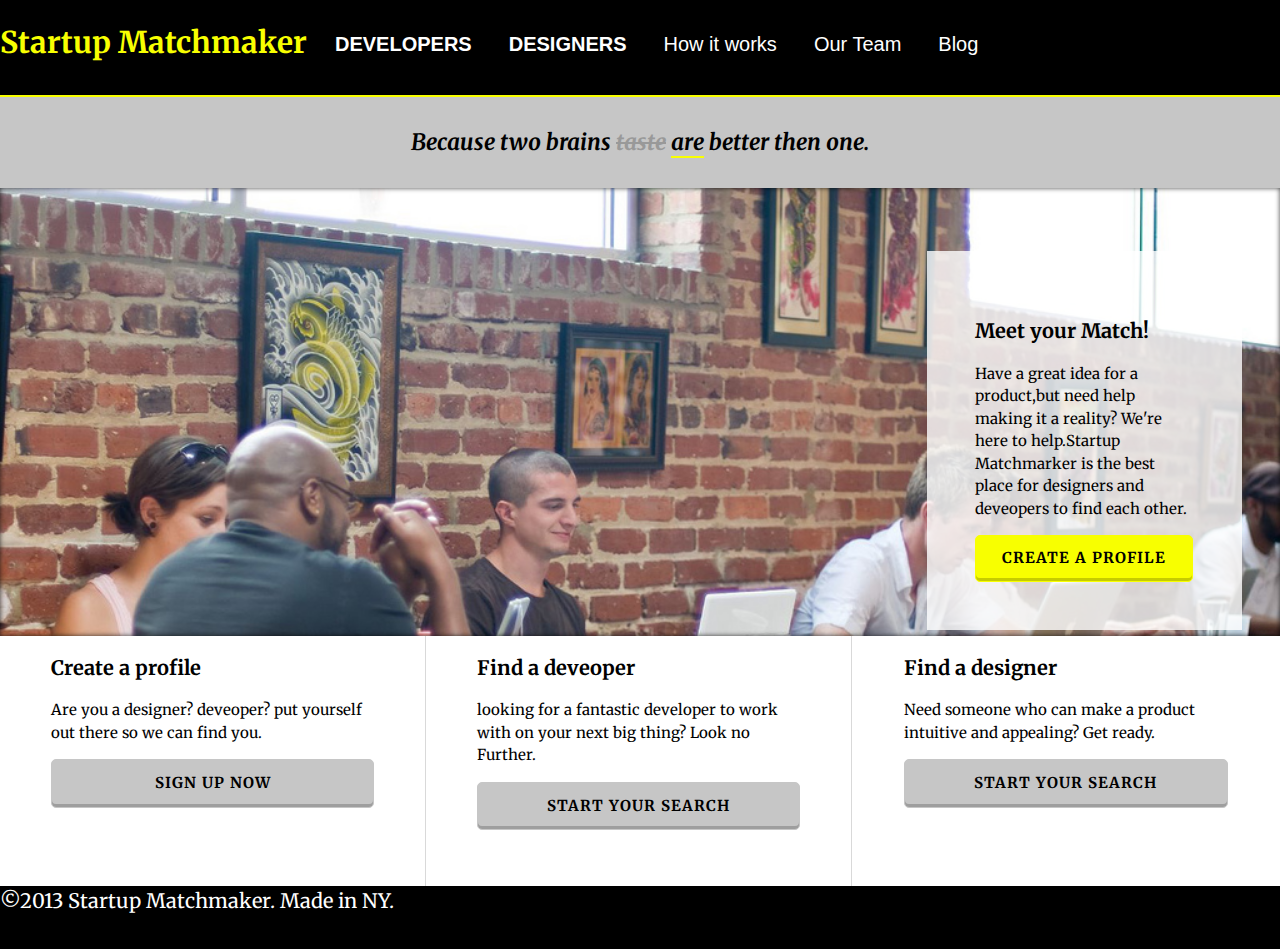
<file: week3/centering/index.html>
<!DOCTYPE html>
<html lang="en">
	<head>
    	<meta charset="utf-8">
    	<meta name="description" content="Your description goes here">
    	<meta name="keywords" content="one, two, three">
	
		<title>Blank Template</title>
		
		<!-- external CSS link -->
		<link rel="stylesheet" href="css/normalize.css">
<!-- 		<link rel="stylesheet" href="css/reset.css">
 -->		
		<link rel="stylesheet" href="css/style.css">
		<link href='http://fonts.googleapis.com/css?family=Merriweather:400,400italic,700' rel='stylesheet' type='text/css'>


	</head>
	<body>
		   <header>
		   		<div class="container">
					<h1>Startup Matchmaker</h1>
					<nav>
						<a href="#" class="nav-bold">DEVELOPERS</a>
						<a href="#" class="nav-bold">DESIGNERS</a>
						<a href="#">How it works</a>
						<a href="#">Our Team</a>
						<a href="#">Blog</a>
					</nav>
				</div>
			</header>
			<div class="sub-heading">
					<h2>Because two brains <span class="strike">taste</span> <span class="border-bottom">are</span> better then one.</h2>
				</div>
			
			<main class="banner">
			   <div class="blurb">
			   		<h2>Meet your Match!</h2>
				  	<p>
					  	Have a great idea for a product,but need help making it a reality? We're here to help.Startup Matchmarker is the best place for designers and deveopers to find each other. 
				  	</p>
				  <a href class="button"="">CREATE A PROFILE</a>
			   </div>
			</main><!--#main--> 
			
			<section class="last-section">
			   <div class="container""column-1">
			   		<h2>Create a profile</h2>
				  	<p>
					  	Are you a designer? deveoper? put yourself out there so we can find you.
				  	</p>
			 <a href class="button">SIGN UP NOW</a>
			   </div>
			</section>
			<section class="last-section">
			   <div class="container" "column-2">
			   		<h2>Find a deveoper</h2>
				  	<p>
					  	looking for a fantastic developer to work with on your next big thing? Look no Further.
				  	</p>
				  <a href class="button">START YOUR SEARCH</a> 
			   </div>
			</section>
			<section class="last-section">
			   <div class="container""column-3">
			   		<h2>Find a designer</h2>
				  	<p>
					  	Need someone who can make a product intuitive and appealing? Get ready.
				  	</p>
				    <a href class="button">START YOUR SEARCH</a> 
			   </div>
			</section><!--#main--> 	
			<div class="clear"></div>
			<footer>
				<div class="container">
				   &copy;2013 Startup Matchmaker. Made in NY.
			    </div>
			</footer>
	</body>
</html>
</file>
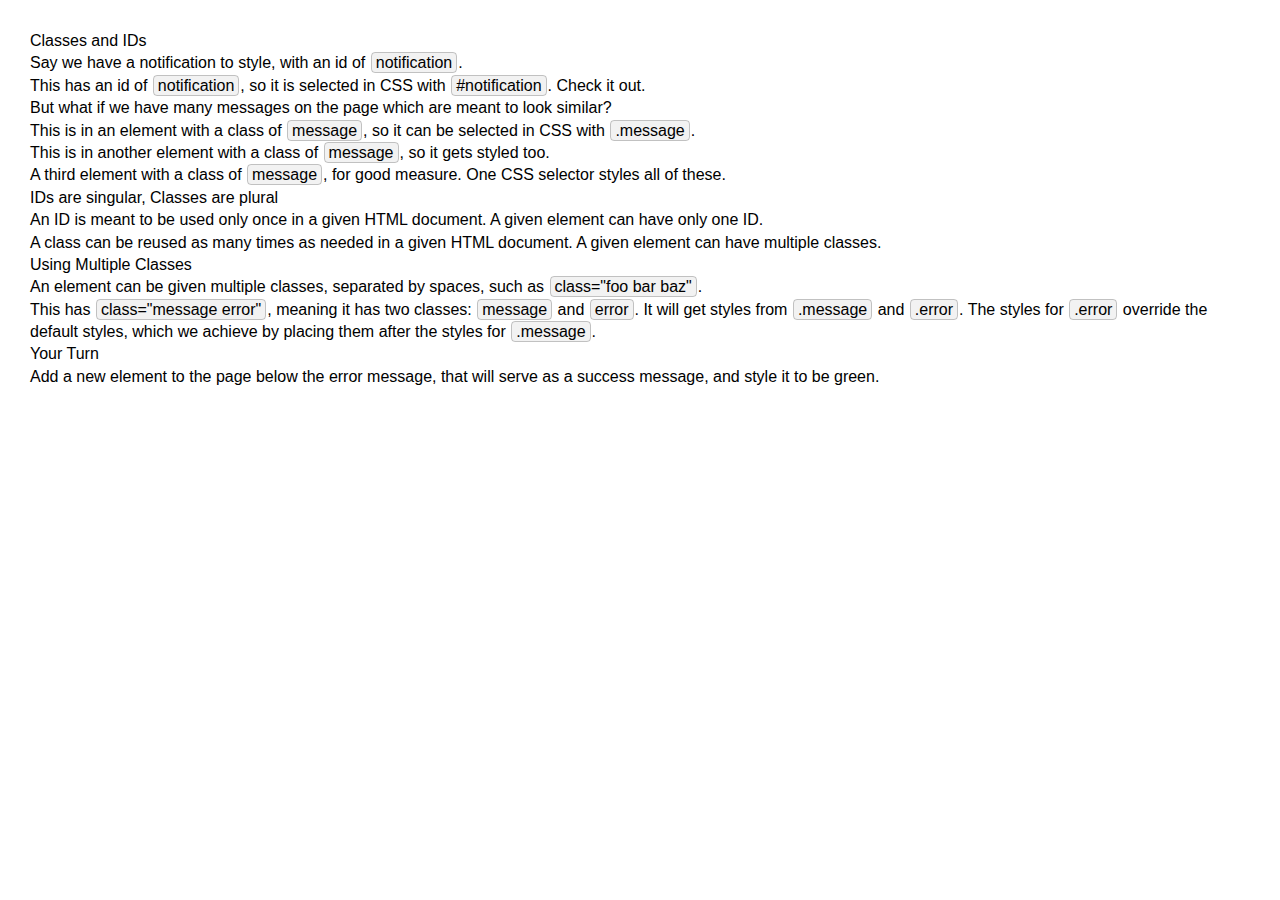
<file: week2/class/01-classes-ids/index.html>
<!DOCTYPE html>
<html lang="en">
	<head>
  	<meta charset="utf-8">
  	<meta name="description" content="Classes &amp; IDs<">

		<title>Classes &amp; IDs</title>

		<link rel="stylesheet" href="css/reset.css">
		<link rel="stylesheet" href="css/style.css">
	</head>
	<body>

		<h1>Classes and IDs</h1>
		<p>Say we have a notification to style, with an id of <code>notification</code>.<p>

		<div id="notification">
		  This has an <strong>id</strong> of <code>notification</code>, so it is selected in CSS with <code>#notification</code>. Check it out.
		</div>

		<p>But what if we have many messages on the page which are meant to look similar?</p>

		<div class="message">
		  This is in an element with a <strong>class</strong> of <code>message</code>, so it can be selected in CSS with <code>.message</code>.
		</div>

		<div class="message">
		  This is in another element with a <strong>class</strong> of <code>message</code>, so it gets styled too.
		</div>

		<div class="message">
		  A third element with a <strong>class</strong> of <code>message</code>, for good measure. One CSS selector styles all of these.
		</div>

		<h2>IDs are singular, Classes are plural</h2>
		<p>An ID is meant to be used only once in a given HTML document. A given element can have only one ID.</p>
		<p>A class can be reused as many times as needed in a given HTML document. A given element can have multiple classes.</p>

		<h2>Using Multiple Classes</h2>
		<p>An element can be given multiple classes, separated by spaces, such as <code>class="foo bar baz"</code>.</p>

		<div class="message error">
		  This has <code>class="message error"</code>, meaning it has two classes: <code>message</code> and <code>error</code>. It will get styles from <code>.message</code> and <code>.error</code>. The styles for <code>.error</code> override the default styles, which we achieve by placing them after the styles for <code>.message</code>.
		</div>

		<h2>Your Turn</h2>
		<p>Add a new element to the page below the error message, that will serve as a success message, and style it to be green.</p>

	</body>
</html>
</file>
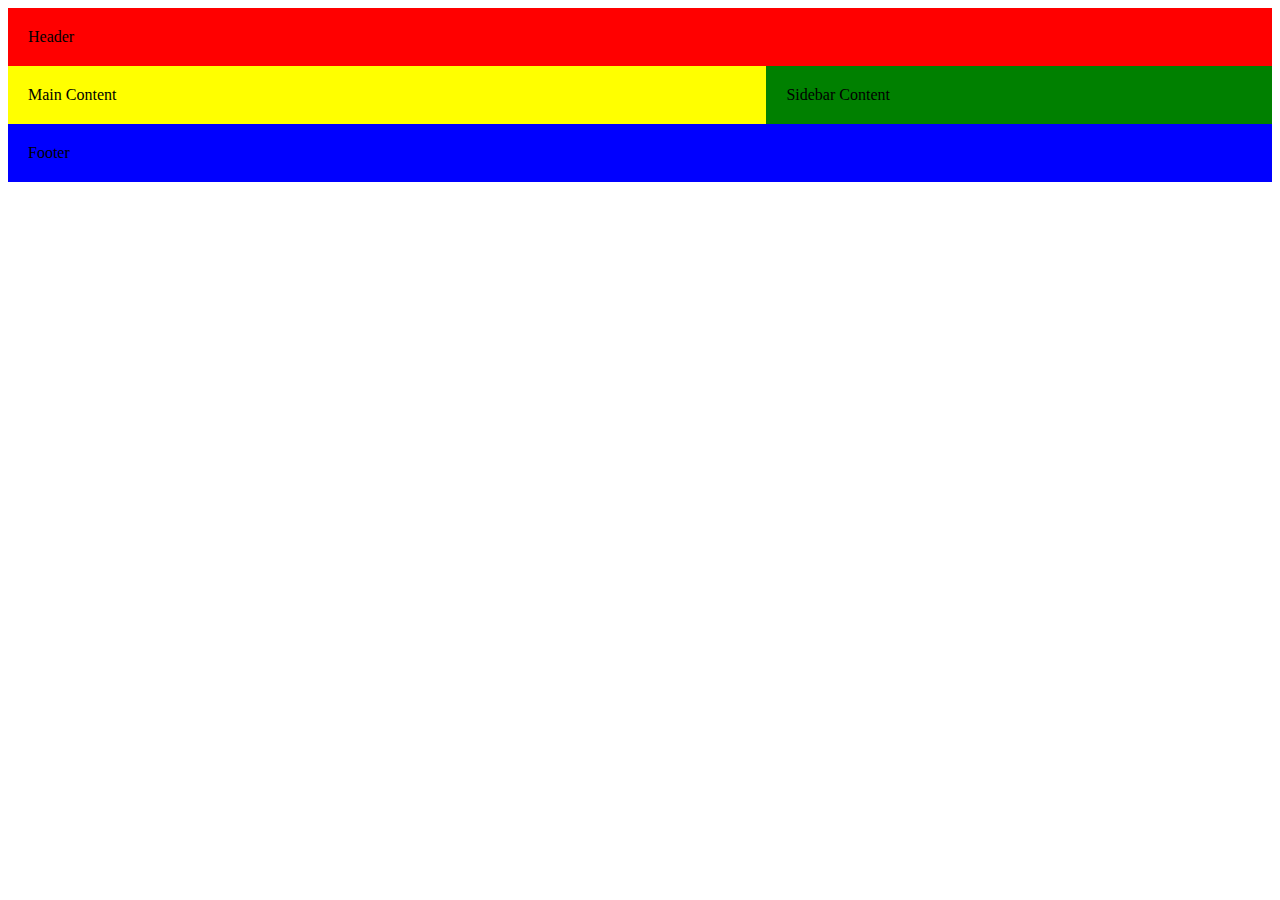
<file: week2/class/02-floating/index.html>
<html>
	<head>
		<meta charset="utf-8">
	    <meta name="description" content="Your description goes here">
	    <meta name="keywords" content="one, two, three">

		<title>Floating</title>

		<link rel="stylesheet" href="css/style.css">
		
	</head>

	<body>
		<header>
		    Header
		</header>

		<section id="main">
		    Main Content
		</section>

		<aside>
		    Sidebar Content
		</aside>

		<footer>
		    Footer
		</footer>
	</body>
</html>
</file>
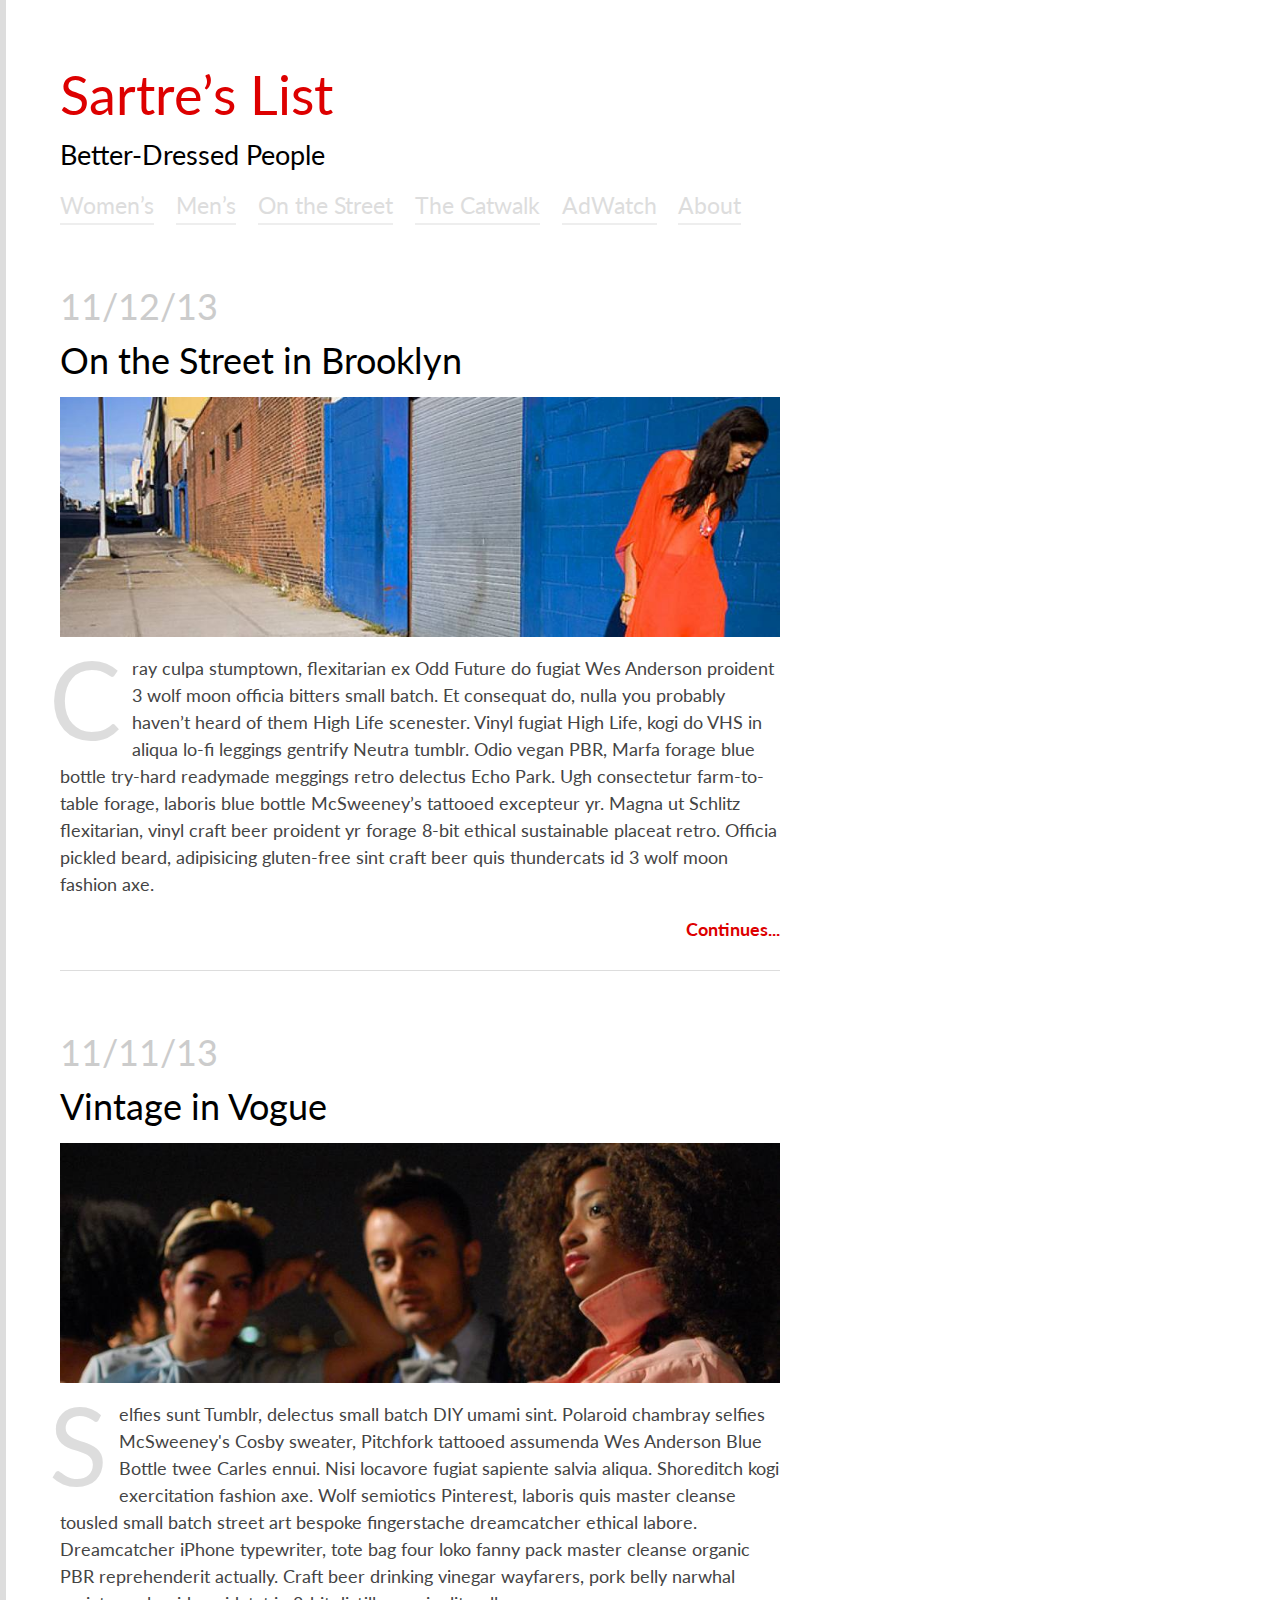
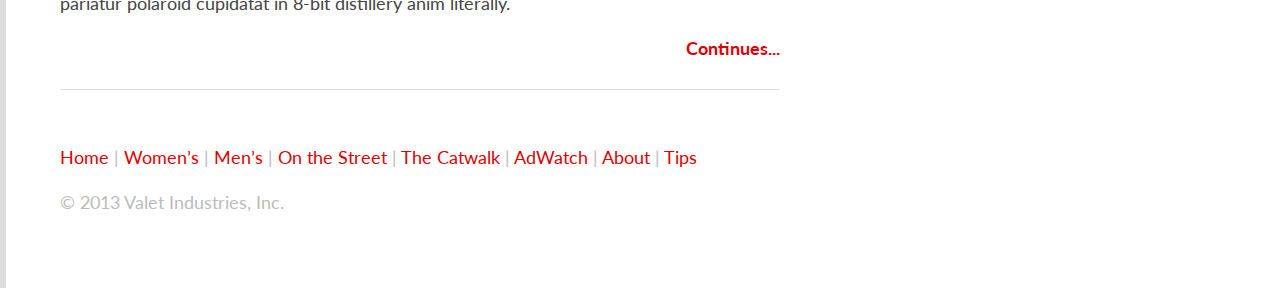
<file: week2/class/fashion-blog-part1-COMPLETED/index.html>
<!doctype html>
<html lang="en-us">
<head>
	<meta charset="utf-8">
	<title>Sartre’s List</title>
	<link href='http://fonts.googleapis.com/css?family=Lato:300,700,300italic,700italic' rel='stylesheet' type='text/css'>
	<link rel="stylesheet" href="css/main.css">
</head>
<body>
	<header>
		<h1><a href="index.html">Sartre’s List</a></h1>
		<h2>Better-Dressed People</h2>
		<nav>
			<a href="#">Women’s</a>
			<a href="#">Men’s</a>
			<a href="#">On the Street</a>
			<a href="#">The Catwalk</a>
			<a href="#">AdWatch</a>
			<a href="#">About</a>
		</nav>
	</header>
	<article>
		<h3>11/12/13</h3>
		<h2><a href="#">On the Street in Brooklyn</a></h2>
		<img src="img/fashion_photo.jpeg">
		<p>Cray culpa stumptown, flexitarian ex Odd Future do fugiat Wes Anderson proident 3 wolf moon officia bitters small batch. Et consequat do, nulla you probably haven’t heard of them High Life scenester. Vinyl fugiat High Life, kogi do VHS in aliqua lo-fi leggings gentrify Neutra tumblr. Odio vegan PBR, Marfa forage blue bottle try-hard readymade meggings retro delectus Echo Park. Ugh consectetur farm-to-table forage, laboris blue bottle McSweeney’s tattooed excepteur yr. Magna ut Schlitz flexitarian, vinyl craft beer proident yr forage 8-bit ethical sustainable placeat retro. Officia pickled beard, adipisicing gluten-free sint craft beer quis thundercats id 3 wolf moon fashion axe.</p>
		<h4><a href="#">Continues...</a></h4>
	</article>
	<article>
		<h3>11/11/13</h3>
		<h2><a href="#">Vintage in Vogue</a></h2>
		<img src="img/fashion_photo2.jpeg">
		<p>Selfies sunt Tumblr, delectus small batch DIY umami sint. Polaroid chambray selfies McSweeney's Cosby sweater, Pitchfork tattooed assumenda Wes Anderson Blue Bottle twee Carles ennui. Nisi locavore fugiat sapiente salvia aliqua. Shoreditch kogi exercitation fashion axe. Wolf semiotics Pinterest, laboris quis master cleanse tousled small batch street art bespoke fingerstache dreamcatcher ethical labore. Dreamcatcher iPhone typewriter, tote bag four loko fanny pack master cleanse organic PBR reprehenderit actually. Craft beer drinking vinegar wayfarers, pork belly narwhal pariatur polaroid cupidatat in 8-bit distillery anim literally.</p>
		<h4><a href="#">Continues...</a></h4>
	</article>
	<footer>
		<nav>
			<a href="index.html">Home</a>
			|
			<a href="#">Women’s</a>
			|
			<a href="#">Men’s</a>
			|
			<a href="#">On the Street</a>
			|
			<a href="#">The Catwalk</a>
			|
			<a href="#">AdWatch</a>
			|
			<a href="#">About</a>
			|
			<a href="#">Tips</a>
		</nav>
		<p>&copy; 2013 Valet Industries, Inc.</p>
	</footer>
<script>document.write('<script src="http://' + (location.host || 'localhost').split(':')[0] + ':35729/livereload.js?snipver=1"></' + 'script>')</script>
</body>
</html>
</file>
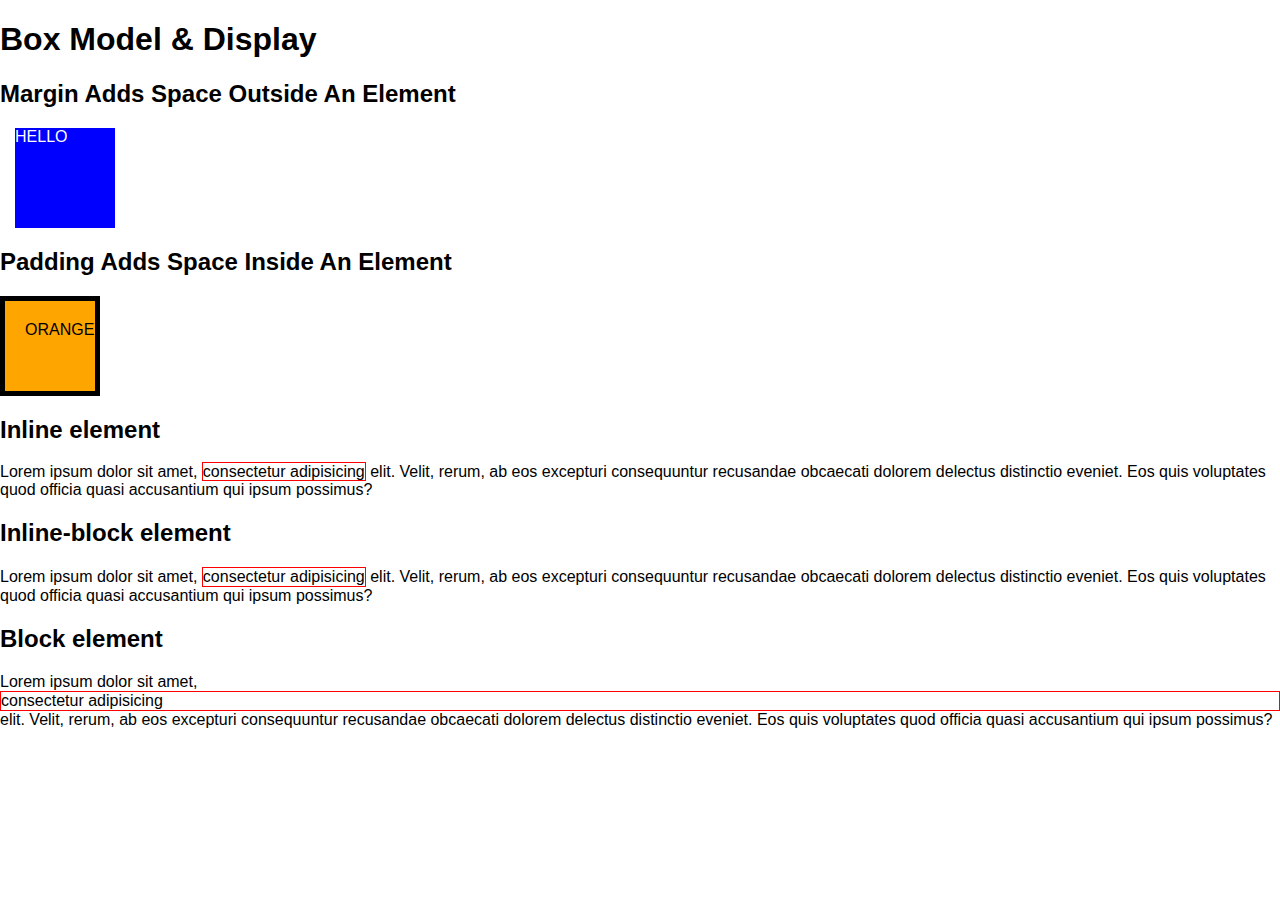
<file: week2/starter_code/boxmodel/index.html>
<!DOCTYPE html>
<html lang="en">
	<head>
		<title>Box Model &amp; Display;</title>

		<!-- external CSS link -->
		<link rel="stylesheet" href="css/normalize.css">
		<link rel="stylesheet" href="css/style.css">
	</head>

	<body>
		<h1>Box Model &amp; Display</h1>

		<h2>Margin Adds Space Outside An Element</h2>
		<div id="box">
			HELLO
		</div><!-- #box -->

		<h2>Padding Adds Space Inside An Element</h2>
		<div id="boxorange">
			ORANGE
		</div><!-- #boxorange -->

		<h2>Inline element</h2>
		<div class="inline-example">
			<p>Lorem ipsum dolor sit amet, <span class="inline-span">consectetur adipisicing</span> elit. Velit, rerum, ab eos excepturi consequuntur recusandae obcaecati dolorem delectus distinctio eveniet. Eos quis voluptates quod officia quasi accusantium qui ipsum possimus?</p>
		</div><!-- .inline-example -->

		<h2>Inline-block element</h2>
		<div class="inline-block-example">
			<p>Lorem ipsum dolor sit amet, <span class="inline-block-span">consectetur adipisicing</span> elit. Velit, rerum, ab eos excepturi consequuntur recusandae obcaecati dolorem delectus distinctio eveniet. Eos quis voluptates quod officia quasi accusantium qui ipsum possimus?</p>
		</div><!-- .inline-block-example -->

		<h2>Block element</h2>
		<div class="block-example">
			<p>Lorem ipsum dolor sit amet, <span class="block-span">consectetur adipisicing</span> elit. Velit, rerum, ab eos excepturi consequuntur recusandae obcaecati dolorem delectus distinctio eveniet. Eos quis voluptates quod officia quasi accusantium qui ipsum possimus?</p>
		</div><!-- .block-example -->


	</body>
</html>
</file>
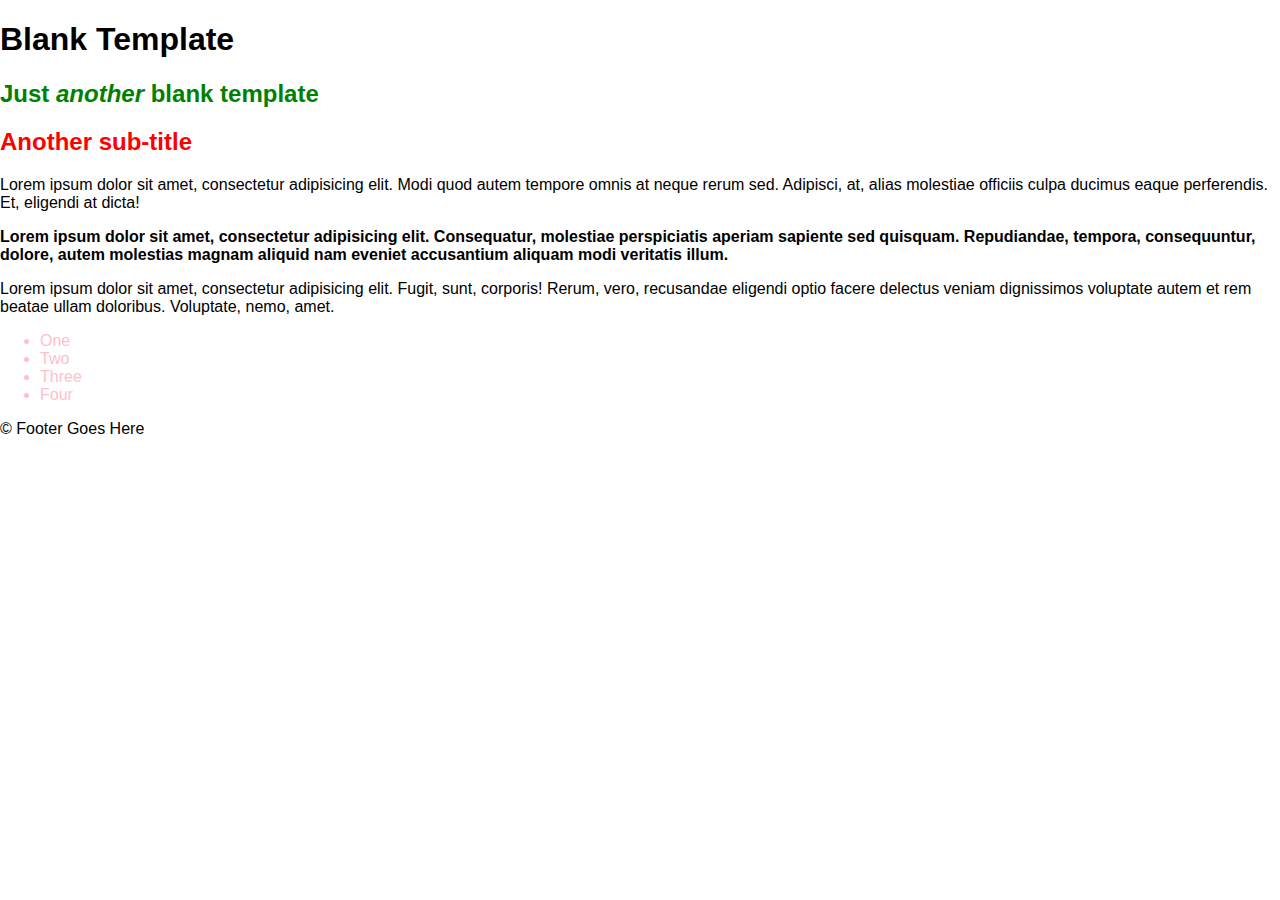
<file: week2/starter_code/nested-selectors/index.html>
<!DOCTYPE html>
<html lang="en">
	<head>
    	<meta charset="utf-8">
    	<meta name="description" content="Your description goes here">
    	<meta name="keywords" content="one, two, three">
	
		<title>Blank Template</title>
		
		<!-- external CSS link -->
		<link rel="stylesheet" href="css/normalize.css">
		<link rel="stylesheet" href="css/style.css">

	</head>
	<body>
		<div id="container">
			<header>
				<h1>Blank Template</h1>
				<h2>Just <em>another</em> blank template</h2>
			</header>
			
			<div id="main">
				<h2>Another sub-title</h2>
				<p>Lorem ipsum dolor sit amet, consectetur adipisicing elit. Modi quod autem tempore omnis at neque rerum sed. Adipisci, at, alias molestiae officiis culpa ducimus eaque perferendis. Et, eligendi at dicta!</p>
			</div><!--#main-->

			<aside>
				<p>Lorem ipsum dolor sit amet, consectetur adipisicing elit. Consequatur, molestiae perspiciatis aperiam sapiente sed quisquam. Repudiandae, tempora, consequuntur, dolore, autem molestias magnam aliquid nam eveniet accusantium aliquam modi veritatis illum.</p>
			</aside>

			<p>Lorem ipsum dolor sit amet, consectetur adipisicing elit. Fugit, sunt, corporis! Rerum, vero, recusandae eligendi optio facere delectus veniam dignissimos voluptate autem et rem beatae ullam doloribus. Voluptate, nemo, amet.</p>

			<ul>
				<li>One</li>
				<li>Two</li>
				<li>Three</li>
				<li>Four</li>
			</ul> 	
			
			<footer>
				&copy; Footer Goes Here
			</footer>
		</div><!-- #container --> 
	</body>
</html>
</file>
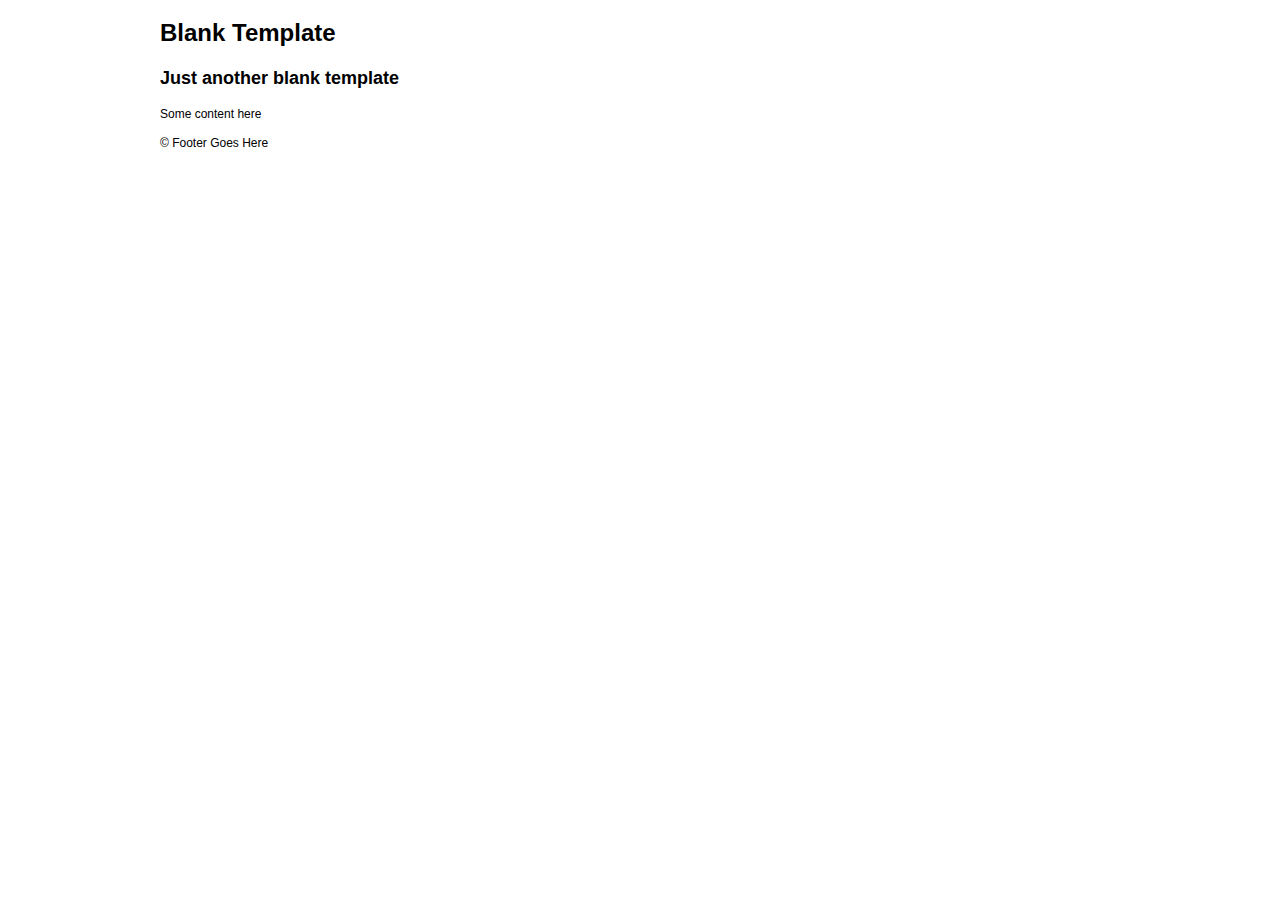
<file: week2/starter_code/template/index.html>
<!DOCTYPE html>
<html lang="en">
	<head>
    	<meta charset="utf-8">
    	<meta name="description" content="Your description goes here">
    	<meta name="keywords" content="one, two, three">
	
		<title>Blank Template</title>
		
		<!-- external CSS link -->
		<link rel="stylesheet" href="css/normalize.css">
<!-- 		<link rel="stylesheet" href="css/reset.css">
 -->		
		<link rel="stylesheet" href="css/style.css">

	</head>
	<body>
		<div id="container">
			<header>
				<h1>Blank Template</h1>
				<h2>Just another blank template</h2>
			</header>
			
			<div id="main">
				<p>Some content here</p>
			</div><!--#main--> 	
			
			<footer>
				&copy; Footer Goes Here
			</footer>
		</div><!-- #container --> 
	</body>
</html>
</file>
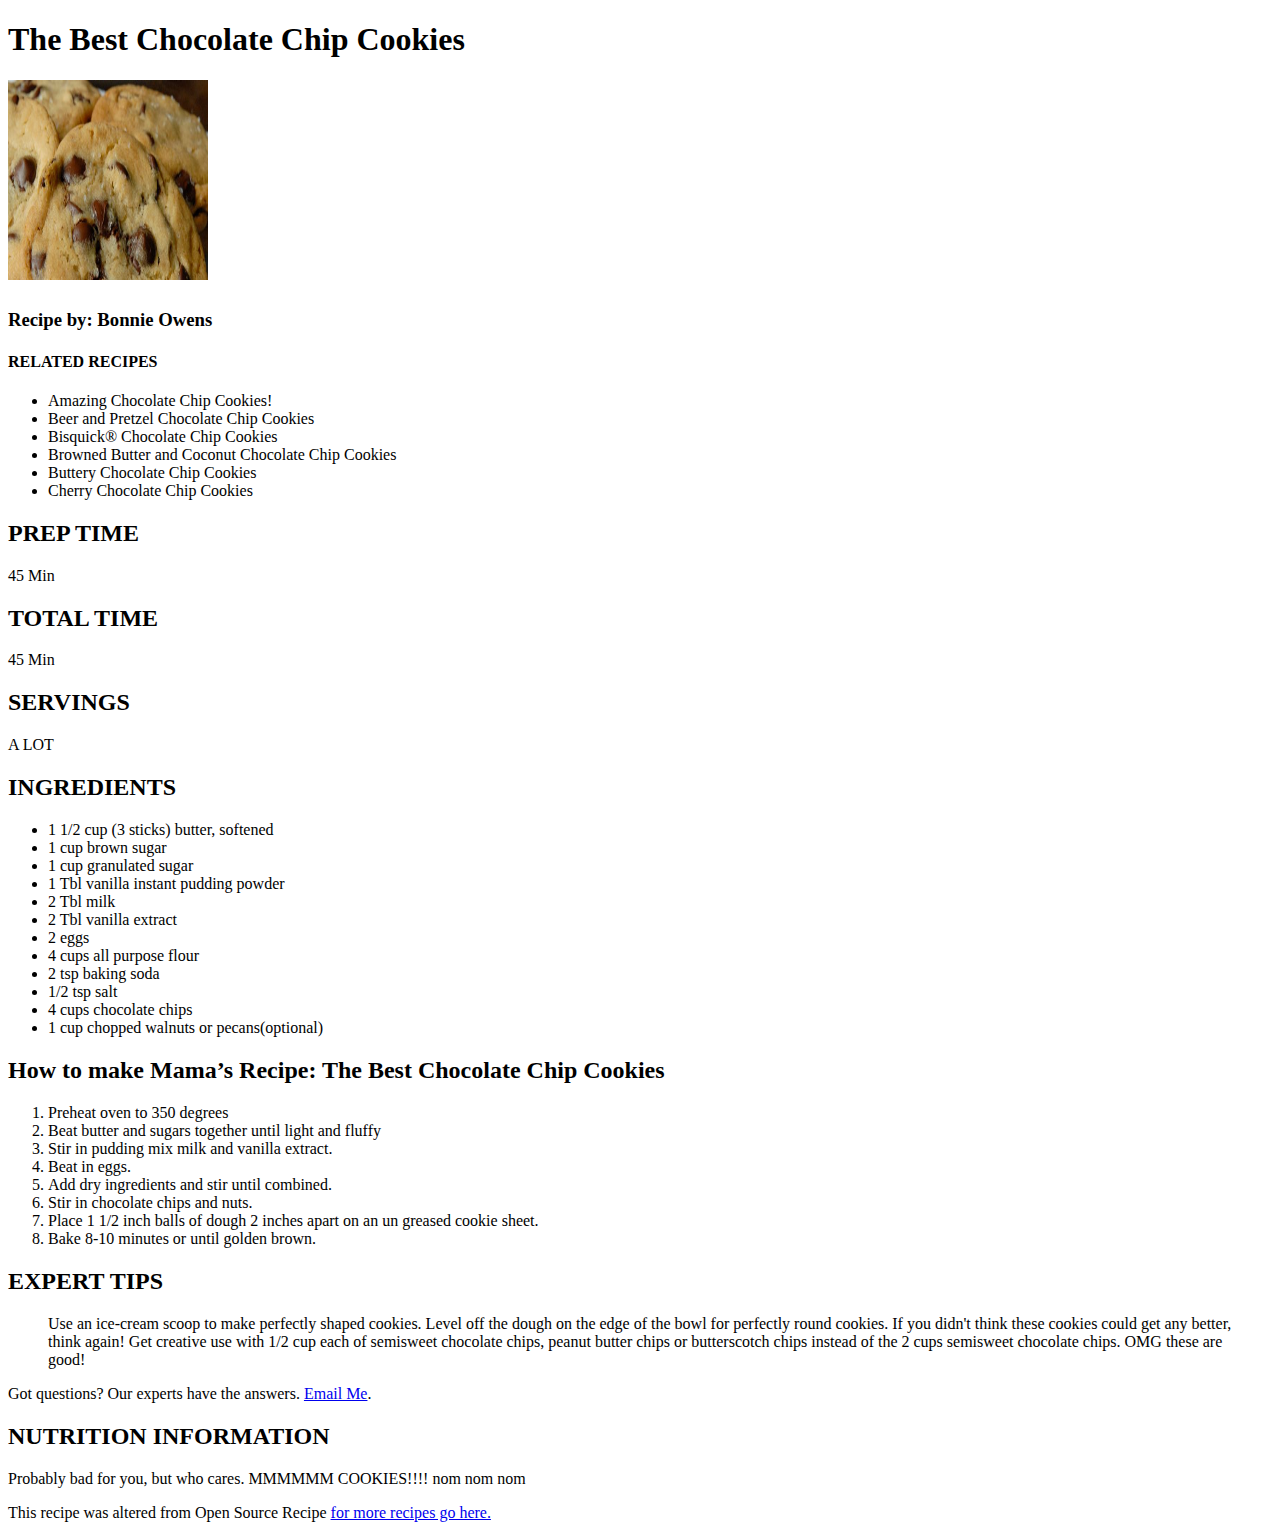
<file: week2/lesson_01 (1)/completed_materials/cookie_recipe/index.html>
<!doctype html>
<html lang="en">
  <head>
    <meta charset="utf-8">
    <title>General Assembly Press Release</title>
  </head>
  <body>

    <h1>The Best Chocolate Chip Cookies<h1>
    <img src="cookies.jpg" height="200px" width="200px">

    <h3>Recipe by: Bonnie Owens<h3>

    <h4>RELATED RECIPES</h4>
    <ul>
    	<li>Amazing Chocolate Chip Cookies!</li>

    	<li>Beer and Pretzel Chocolate Chip Cookies</li>

    	<li>Bisquick&reg; Chocolate Chip Cookies</li>

    	<li>Browned Butter and Coconut Chocolate Chip Cookies</li>

    	<li>Buttery Chocolate Chip Cookies</li>

    	<li>Cherry Chocolate Chip Cookies</li>
    </ul>

    <h2>PREP TIME</h2>
    <p>45 Min</p>

    <h2>TOTAL TIME</h2>
    <p>45 Min</p>

    <h2>SERVINGS</h2>
    <p>A LOT</p>

    <h2>INGREDIENTS</h2>
    <ul>
    	<li>1 1/2 cup (3 sticks) butter, softened</li>
    	<li>1 cup brown sugar</li>
    	<li>1 cup granulated sugar</li>
    	<li>1 Tbl vanilla instant pudding powder</li>
    	<li>2 Tbl milk</li>
    	<li>2 Tbl vanilla extract</li>
    	<li>2 eggs</li>
    	<li>4 cups all purpose flour</li>
    	<li>2 tsp baking soda</li>
    	<li>1/2 tsp salt</li>
    	<li>4 cups chocolate chips</li>
    	<li>1 cup chopped walnuts or pecans(optional)</li>
    </ul>

    <h2>How to make Mama’s Recipe: The Best Chocolate Chip Cookies</h2>
    <ol>
    	<li>Preheat oven to 350 degrees</li>

    	<li>Beat butter and sugars together until light and fluffy</li>

    	<li>Stir in pudding mix milk and vanilla extract.</li>

    	<li>Beat in eggs.</li>

    	<li>Add dry ingredients and stir until combined.</li>

    	<li>Stir in chocolate chips and nuts.</li>

    	<li>Place 1 1/2 inch balls of dough 2 inches apart on an un greased cookie sheet.</li>

    	<li>Bake 8-10 minutes or until golden brown.</li>
    </ol>

    <h2>EXPERT TIPS</h2>
    <p>
      <blockquote>
        Use an ice-cream scoop to make perfectly shaped cookies. Level off the dough on the edge of the bowl for perfectly round cookies.
        If you didn't think these cookies could get any better, think again! Get creative use with 1/2 cup each of semisweet chocolate chips, peanut butter chips or butterscotch chips instead of the 2 cups semisweet chocolate chips. OMG these are good!
      </blockquote>
    </p>

    <p>Got questions? Our experts have the answers. <a href="mailto:me@fakeemail.com">Email Me</a>.</p>

    <h2>NUTRITION INFORMATION</h2>
    <p>Probably bad for you, but who cares. MMMMMM COOKIES!!!! nom nom nom</p>
    <p>This recipe was altered from Open Source Recipe <a href= "http://www.opensourcefood.com/people/Amanori/recipes/mamas-recipe-the-best-chocolate-chip-cookies">for more recipes go here.</a></p>

  </body>
</html>
</file>
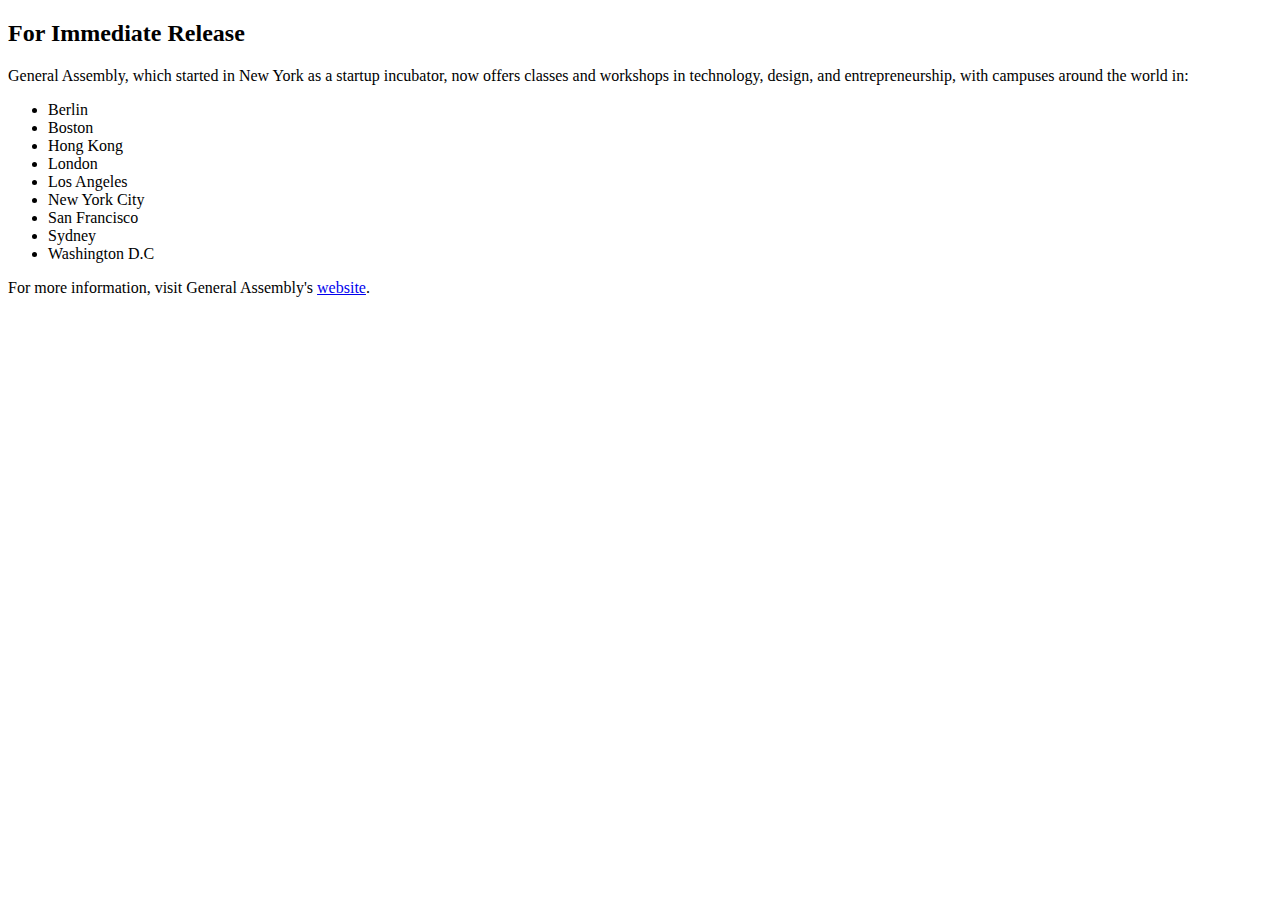
<file: week2/lesson_01 (1)/completed_materials/ga_press_release/index.html>
<!doctype html>
<html lang="en">
	<head>
		<meta charset="utf-8">
		<title>General Assembly Press Release</title>
	</head>
	<body>

		<h2>For Immediate Release</h2>

		<p>General Assembly, which started in New York as a startup incubator, now offers classes and workshops in technology, design, and entrepreneurship, with campuses around the world in:</p>

		<ul>
			<li>Berlin</li>
			<li>Boston</li>
			<li>Hong Kong</li>
			<li>London</li>
			<li>Los Angeles</li>
			<li>New York City</li>
			<li>San Francisco</li>
			<li>Sydney</li>
			<li>Washington D.C</li>
		</ul>

		<p>For more information, visit General Assembly's <a href="https://generalassemb.ly/">website</a>.</p>

	</body>
</html>
</file>
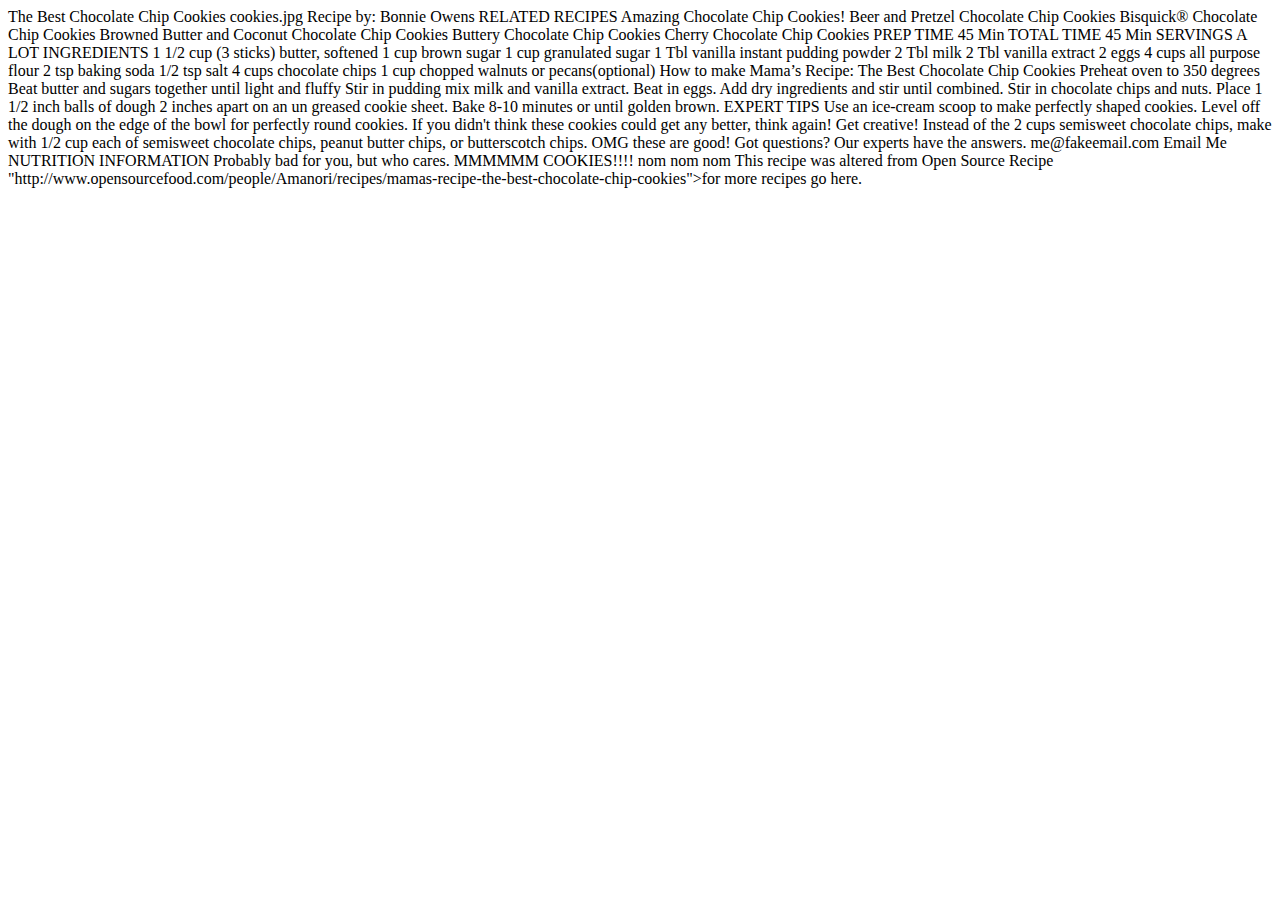
<file: week2/lesson_01 (1)/materials/cookie_recipe/index.html>
<!doctype html>
<html lang="en">
  <head>
    <meta charset="utf-8">
    <title>General Assembly Press Release</title>
  </head>
  <body>

    The Best Chocolate Chip Cookies

    cookies.jpg <!--hint: <img> tag, this is a bonus-->

    Recipe by: Bonnie Owens

    RELATED RECIPES

    Amazing Chocolate Chip Cookies!

    Beer and Pretzel Chocolate Chip Cookies

    Bisquick® Chocolate Chip Cookies

    Browned Butter and Coconut Chocolate Chip Cookies

    Buttery Chocolate Chip Cookies

    Cherry Chocolate Chip Cookies


    PREP TIME
    45 Min

    TOTAL TIME
    45 Min

    SERVINGS
    A LOT

    INGREDIENTS
    1 1/2 cup (3 sticks) butter, softened
    	1 cup brown sugar
    	1 cup granulated sugar
    	1 Tbl vanilla instant pudding powder
    	2 Tbl milk
    	2 Tbl vanilla extract
    	2 eggs
    	4 cups all purpose flour
    	2 tsp baking soda
    	1/2 tsp salt
    	4 cups chocolate chips
    	1 cup chopped walnuts or pecans(optional)


    How to make Mama’s Recipe: The Best Chocolate Chip Cookies


    	Preheat oven to 350 degrees

    	Beat butter and sugars together until light and fluffy

    	Stir in pudding mix milk and vanilla extract.

    	Beat in eggs.

    	Add dry ingredients and stir until combined.

    	Stir in chocolate chips and nuts.

    	Place 1 1/2 inch balls of dough 2 inches apart on an un greased cookie sheet.

    	Bake 8-10 minutes or until golden brown.


    EXPERT TIPS


    Use an ice-cream scoop to make perfectly shaped cookies. Level off the dough on the edge of the bowl for perfectly round cookies.

    If you didn't think these cookies could get any better, think again! Get creative! Instead of the 2 cups semisweet chocolate chips, make with 1/2 cup each of semisweet chocolate chips, peanut butter chips, or butterscotch chips. OMG these are good!

    Got questions? Our experts have the answers. me@fakeemail.com Email Me


    NUTRITION INFORMATION

    Probably bad for you, but who cares. MMMMMM COOKIES!!!! nom nom nom


    This recipe was altered from Open Source Recipe "http://www.opensourcefood.com/people/Amanori/recipes/mamas-recipe-the-best-chocolate-chip-cookies">for more recipes go here.

</body>
</html>
</file>
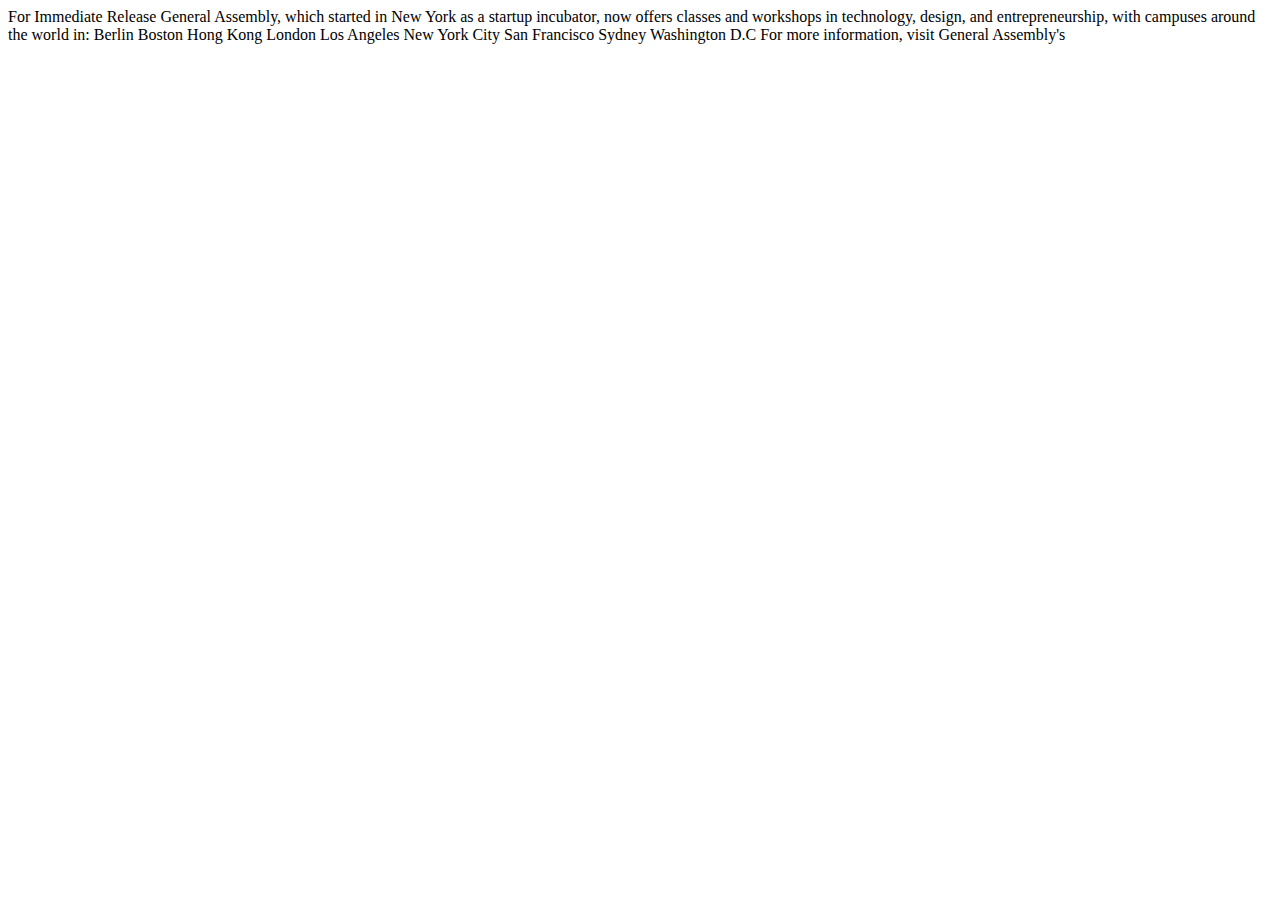
<file: week2/lesson_01 (1)/materials/ga_press_release/index.html>
<!doctype html>
<html lang="en">
	<head>
		<meta charset="utf-8">
		<title>General Assembly Press Release</title>
	</head>
	<body>

		For Immediate Release

		General Assembly, which started in New York as a startup incubator, now offers classes and workshops in technology, design, and entrepreneurship, with campuses around the world in:

		Berlin
		Boston
		Hong Kong
		London
		Los Angeles
		New York City
		San Francisco
		Sydney
		Washington D.C

		For more information, visit General Assembly's

	</body>
</html>
</file>
<file: week3/centering/css/style.css>
/* 
Project Name: Blank Template
Client: Your Client
Author: Your Name
Developer @GA in NYC
*/


/******************************************
/* SETUP                   
/*******************************************/

/* Box Model Hack */
* {
     -moz-box-sizing: border-box; /* Firexfox */
     -webkit-box-sizing: border-box; /* Safari/Chrome/iOS/Android */
     box-sizing: border-box; /* IE */
}

/* Clear fix hack */
.clearfix:after {
     content: ".";
     display: block;
     clear: both;
     visibility: hidden;
     line-height: 0;
     height: 0;
}

.clear {
	clear: both;
}

.alignright {
	float: right; 
	padding: 0 0 10px 10px; /* note the padding around a right floated image */
}

.alignleft {
	float: left; 
	padding: 0 10px 10px 0; /* note the padding around a left floated image */
}

/******************************************
/* BASE STYLES                   
/*******************************************/

body {
     color: #000;
     font-size: 20px;
     line-height: 1.5;
     font-family: 'Merriweather', serif;
}


/******************************************
/* LAYOUT                   
/*******************************************/

/* Center the container */
.container {
	margin: 0 auto;
}

.banner {
     background: url(../images/coworking.jpg) no-repeat;
     background-size: 100%;
     height: 448px;
     margin: 0 auto;
     padding: 3%;
     box-shadow: inset 0 0 5px rgba(0,0,0,.75);
}

.blurb {
     float: right;
     font-size: 15px;
     margin-top: 25px;
     padding:4%;
     background: rgba(255,255,255,.8);
     width: 315px;
     color: #000;
}

h1 {
       color: #f8ff00;
       font-size: 1.5em;
       float: left;
       margin: 20px 12px 0 0;
       display: inline;
}

.sub-heading h2 {
      text-align: center;
}

header {
     background: #000;
     border-bottom: 2px solid #f8ff00;
     color: #fff;
     overflow: auto;
}

header, main, footer{
     color: white;
}

nav {
     float: left;
}


nav a {
     font-family: 'Source Sans Pro', sans-serif;
     display: inline-block;
     color: white;
     text-decoration: none;
     padding-bottom: 1em;
     margin: 16px;
     margin-top: 29px;
     font-weight: normal;
     
}

.nav-bold {
     font-weight: bold;
     font-family: 'Oswald', sans-serif;
     text-transform: uppercase;
}


.sub-heading {
     background: #c6c6c6;
     padding: 10px;
     font-size: 15px;
     font-style: italic;
}

.strike {
     text-decoration: line-through;
     color: #999;

}

.border-bottom {
     border-bottom: 2px solid #f8ff00;
}


.last-section {
     width: 33.3%;
     min-height: 250px;
     display: block;
     font-size: 15px;
     float: left;
     padding: 0 4%;
}

.last-section h2, .blurb h2 {
     font-size: 20px;
}

.last-section {
     border-right:1px solid #d9d9d9;
}

.last-section:last-of-type {
     border:none;
}

.blurb .button {
     background: #f8ff00;
     border: 1px solid #f8ff00;
     padding: 11px;
     font-size: 15px;
}

.button {
     text-decoration: none;
     text-transform: uppercase;
     letter-spacing: 1px;
     background: #c6c6c6;
     color: #000;
     border: 1px solid #c6c6c6;
     border-radius: 5px;
     display: block;
     display: block;
     text-align: center;
     padding: 12px;
     text-align: center;
     font-size: 15px;
     font-weight: bold;
     box-shadow: inset 0 -3px 0 rgba(0,0,0,.2);
}

footer {
     background-color: #000;
     width: 100%;
     height: 63px;
}

/******************************************
/* ADDITIONAL STYLES                   
/*******************************************/
</file>
<file: week2/class/01-classes-ids/css/style.css>
body {
  font-family: sans-serif;
  line-height: 1.4;
  margin: 30px;
}

code {
  background: rgba(0,0,0,.05);
  padding: 1px 4px;
  border: 1px solid rgba(0,0,0,.2);
  border-radius: 4px;
  margin: 0 1px;
  white-space: nowrap;
}
</file>
<file: week2/class/02-floating/css/style.css>
header, 
#main, 
aside, 
footer {
  padding: 20px;
  box-sizing: border-box;
}

header {
  background: red;
}
#main {
  background: yellow;
  width: 60%;
  float:left;
}
aside {
  background: green;
  width: 40%;
  float: right;
}
footer {
  background: blue;
  clear: both;
}
</file>
<file: week2/class/fashion-blog-part1-COMPLETED/css/main.css>
body {
	margin: 0;
	padding: 3em;
	font-family: 'Lato', sans-serif;
	font-size: 18px;
	line-height: 1.5;
	background: #FFF;
	color: #444;
	max-width: 40em;
	border-left: 6px solid #DDD;
}

a {
	color: #D00;
	text-decoration: none;
	-webkit-transition: all 300ms;
}
a:hover {
	color: #A00;
}

h1, h2, h3, h4, h5, h6 {
	margin: 0;
	padding: 0;
}

h1 {
	font-size: 3em;
	font-weight: normal;
}

h2 {
	font-size: 2em;
	font-weight: normal;
	color: black;
	margin: 0;
	padding: 0;
}
h2 a {
	color: inherit;
}
h2 a:hover {
	color: #D00;
}

h3 {
	font-size: 2em;
	font-weight: normal;
	color: #CCC;
	margin: 0;
	padding: 0;
}

h4 {
	text-align: right;
}

img {
	display: block;
	margin: 10px 0;
	max-width: 100%;
}


header h2 {
	font-size: 1.5em;
	margin-bottom: .5em;
}

footer {
	color: #BBB;
}

header nav a {
	display: inline-block;
	font-size: 1.25em;
	margin-right: .75em;
	color: #DDD;
	border-bottom: 2px solid #EEE;
}
header nav a:hover {
	color: black;
	border-bottom-color: #BBB;
}

article {
	border-bottom: 1px solid #DDD;
	margin: 3em 0;
	padding-bottom: 1.5em;
}
article p:first-letter {
	float: left;
	font-size: 6em;
	line-height: 1;
	color: #DDD;
	margin: -.1em .1em 0 -.1em;
}
</file>
<file: week2/starter_code/boxmodel/css/style.css>
/* Uncomment below to apply the border-box property globally with *
See http://www.paulirish.com/2012/box-sizing-border-box-ftw/   
*/


*{
  -moz-box-sizing:border-box;
  -webkit-box-sizing:border-box;
  box-sizing:border-box;
}



#box {
	background: blue;
	margin: 15px; /* pushes space outside an element */
	/*margin:15px 15px 15px 15px; /*same thing!*/
	color: white;
	width: 100px;
	height: 100px;
	/*padding: 20px;*/
}

#boxorange {
	background: orange;
	padding: 20px; /* pushes space inside an element */
	/*padding:15px 15px 15px 15px; /*same thing!*/

	width: 100px;
	height: 100px;

	border: black 5px solid; /* You need 3 things: color, pixels, style */
	/* Notice how border is additive to the box */
}


.inline-span{
	border: 1px solid red;
/*	height: 10px;
	width: 100px;
	padding: 10px;
	margin: 10px;*/
}

.inline-block-span{
	display: inline-block;
	border: 1px solid red;
/*	height: 100px;
	width: 100px;
	padding: 10px;
	margin: 10px;
	background: red;*/
}

.block-span{
	display: block;
	border: 1px solid red;
	/*padding: 10px;
	margin: 10px;*/
}
</file>
<file: week2/starter_code/nested-selectors/css/style.css>
*{
  -moz-box-sizing:border-box;
  -webkit-box-sizing:border-box;
  box-sizing:border-box;
}

h2 {
	color: red;
}


header h2 {
	color: green;
}

aside p {
	font-weight: bold;
}

ul li:first-of-type {
	color:pink;
}

ul li:nth-of-type(2) {
	color: pink;
}


ul li:nth-of-type(3) {
	color: pink;
}


ul li:last-of-type {
	color: pink;
}
</file>
<file: week2/starter_code/template/css/style.css>
/* 
Project Name: Blank Template
Client: Your Client
Author: Your Name
Developer @GA in NYC
*/


/******************************************
/* SETUP                   
/*******************************************/

/* Box Model Hack */
* {
     -moz-box-sizing: border-box; /* Firexfox */
     -webkit-box-sizing: border-box; /* Safari/Chrome/iOS/Android */
     box-sizing: border-box; /* IE */
}

/* Clear fix hack */
.clearfix:after {
     content: ".";
     display: block;
     clear: both;
     visibility: hidden;
     line-height: 0;
     height: 0;
}

.clear {
	clear: both;
}

.alignright {
	float: right; 
	padding: 0 0 10px 10px; /* note the padding around a right floated image */
}

.alignleft {
	float: left; 
	padding: 0 10px 10px 0; /* note the padding around a left floated image */
}

/******************************************
/* BASE STYLES                   
/*******************************************/

body {
     color: #000;
     font-size: 12px;
     line-height: 1.4;
     font-family: Helvetica, Arial, sans-serif;
}


/******************************************
/* LAYOUT                   
/*******************************************/

/* Center the container */
#container {
	width: 960px;
	margin: auto;
}

header {

}

footer {

}

/******************************************
/* ADDITIONAL STYLES                   
/*******************************************/
</file>
